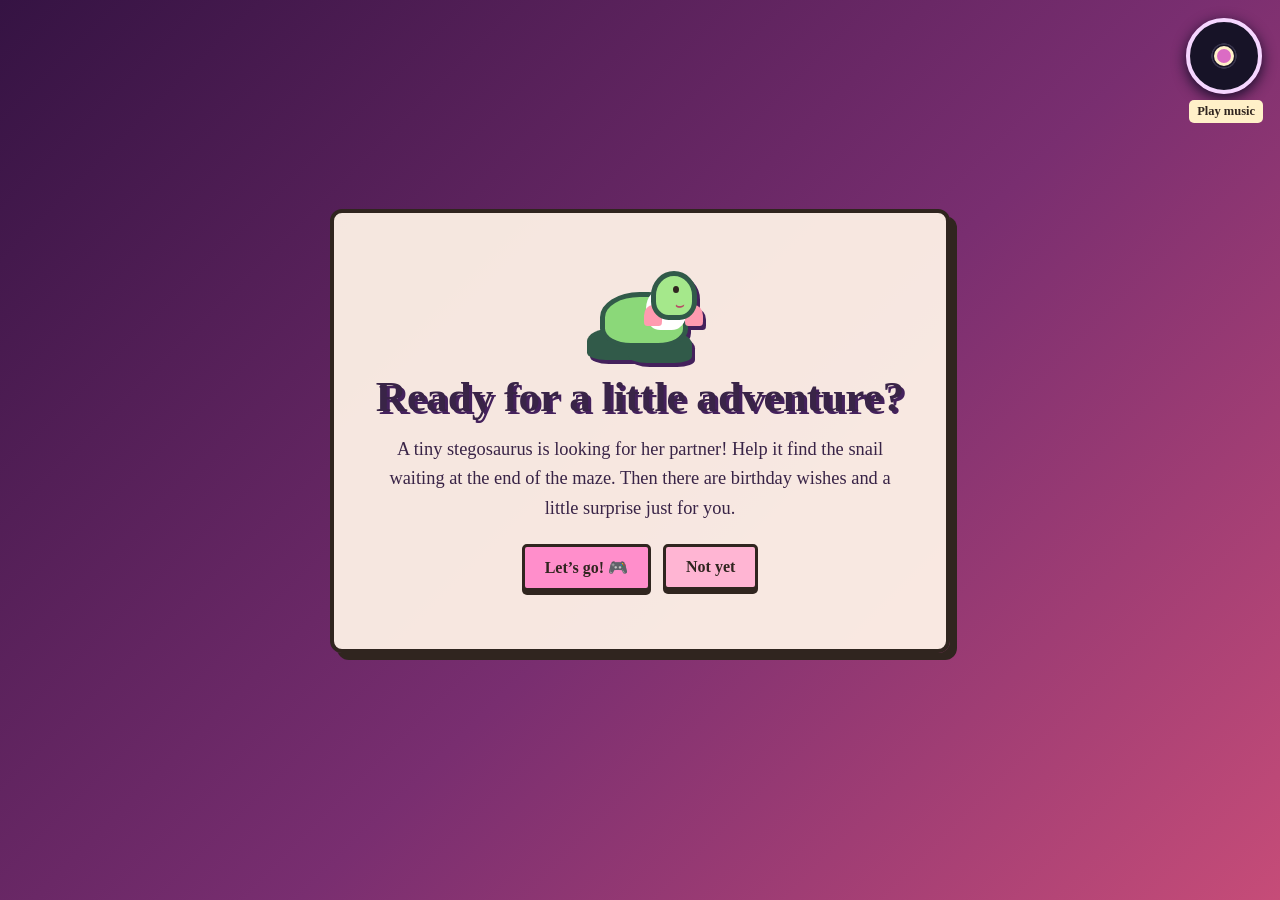
<file: index.html>
<!doctype html>
<html lang="en">
<head>
<meta charset="utf-8"><meta name="viewport" content="width=device-width, initial-scale=1"><meta name="theme-color" content="#28226b"><title>hbd maxie &lt;3</title>
<style>
:root{--ink:#30251f;--cream:#fff0c8;--purple:#44215c}*{box-sizing:border-box}html,body{margin:0;min-height:100%;font-family:Georgia,serif;color:#fff}body{min-height:100vh;overflow-x:hidden;background:linear-gradient(135deg,#351343,#792e70 55%,#c64c78)}body.page-1{background-color:#17143d;background-image:radial-gradient(circle,#fff6a8 1.5px,transparent 2px),radial-gradient(circle,#ff80bc 1.5px,transparent 2px),linear-gradient(180deg,#17143d 0%,#302269 58%,#17143d 58%);background-size:73px 67px,101px 89px,100% 100%;background-position:4px 8px,43px 31px,0 0;background-attachment:fixed}body.page-2{background:linear-gradient(135deg,#431b32,#743c43 55%,#bd7951)}body.page-3{background:linear-gradient(135deg,#173b45,#39765c 55%,#9fb96c)}
/* Page 5: pink pixel-art twilight sky, clouds, stars, and a dark forest silhouette. */
body.page-4{background-color:#a968bd;background-image:url("data:image/svg+xml,%3Csvg xmlns='http://www.w3.org/2000/svg' viewBox='0 0 740 460' preserveAspectRatio='xMidYMid slice'%3E%3Crect width='740' height='460' fill='%23ad78c7'/%3E%3Cpath fill='%23f46a8b' d='M0 0h740v93h-28V73h-28V50h-34V24h-30V0H0zm740 0v117h-34V92h-24V67h-33V40h-31V14h-36V0z'/%3E%3Cpath fill='%23ff82a4' d='M0 40h45V14h42v28h42V20h45v25h34V17h42v28h40v-20h35v38h42V36h49v24h43V33h38v35h41V42h42v28h38V48h43v33h42v-23h36v81H0z'/%3E%3Cpath fill='%23fba0d0' d='M0 120h32v-22h34v28h42v-21h38v35h36v-28h41v20h38v-30h42v33h45v-20h36v29h49v-24h42v22h42v-31h44v26h42v-20h45v27h38v-16h43v45H0z'/%3E%3Cpath fill='%23c284cc' d='M0 162h50v-22h36v35h46v-20h39v29h43v-30h38v24h39v-36h40v39h47v-22h42v30h44v-35h39v29h46v-22h43v30h42v-20h43v31h42v-35h32v177H0z'/%3E%3Cg fill='%23fff4f4'%3E%3Cpath d='M116 46h5v15h-5zm-5 5h15v5h-15zm278 74h5v16h-5zm-5 5h15v5h-15zm213-83h5v15h-5zm-5 5h15v5h-15zM66 210h4v12h-4zm-4 4h12v4H62zm543 22h5v15h-5zm-5 5h15v5h-15zM335 248h5v15h-5zm-5 5h15v5h-15zm-190 42h5v14h-5zm-5 5h15v5h-15zm392-68h5v15h-5zm-5 5h15v5h-15z'/%3E%3Ccircle cx='224' cy='94' r='3'/%3E%3Ccircle cx='548' cy='164' r='3'/%3E%3Ccircle cx='173' cy='238' r='3'/%3E%3Ccircle cx='660' cy='280' r='3'/%3E%3Ccircle cx='389' cy='195' r='3'/%3E%3Ccircle cx='82' cy='154' r='3'/%3E%3Ccircle cx='482' cy='316' r='3'/%3E%3Ccircle cx='295' cy='333' r='3'/%3E%3C/g%3E%3Cpath fill='%232d241a' d='M0 365h740v95H0z'/%3E%3Cg stroke='%232d241a' stroke-width='11' fill='none' stroke-linecap='square'%3E%3Cpath d='M32 460V359l-21-38m21 38 25-42m-25 16-17-19m17 18 21-19M142 460V386l-22-37m22 37 26-40m-26 14-18-20m18 18 20-21M263 460V354l-24-38m24 37 29-48m-29 17-17-19m17 18 25-19M406 460V375l-24-40m24 40 27-44m-27 17-17-22m17 18 22-18M550 460V347l-22-38m22 40 29-47m-29 16-19-20m19 19 24-20M688 460V371l-21-38m21 37 29-44m-29 17-18-21m18 18 23-19'/%3E%3C/g%3E%3Cpath fill='%233f5b2b' d='M0 436q30-42 60 0 35-48 70 0 35-36 70 0 35-50 70 0 35-42 70 0 35-55 70 0 35-38 70 0 35-51 70 0 35-44 70 0 35-50 70 0 35-41 70 0v24H0z'/%3E%3C/svg%3E");background-size:cover;background-position:center;background-attachment:fixed}
button{font:inherit;font-weight:bold;color:var(--ink);background:var(--cream);border:3px solid var(--ink);border-radius:5px;padding:11px 20px;box-shadow:0 4px var(--ink);cursor:pointer;touch-action:manipulation;position:relative;z-index:2}button:hover,button:focus-visible{transform:translateY(-2px);outline:3px solid white;outline-offset:2px}.main{position:relative;z-index:2;width:min(820px,94vw);min-height:100vh;margin:auto;padding:32px 12px 70px;display:grid;place-items:center}.step{display:none;width:100%;text-align:center;position:relative}.step.active{display:block;animation:fade .35s ease}@keyframes fade{from{opacity:0;transform:translateY(8px)}to{opacity:1;transform:none}}h1{font-size:clamp(1.7rem,5vw,2.7rem);margin:0 0 14px;text-shadow:3px 3px var(--purple)}.message,.instructions{font-size:clamp(1rem,3vw,1.15rem);line-height:1.6;color:#fff;margin:8px auto 16px;max-width:660px;text-shadow:1px 2px 3px #241338}.actions,.btn-row{display:flex;justify-content:center;align-items:center;gap:12px;flex-wrap:wrap;margin:18px auto}.btn-row{position:relative;min-height:52px}.yes-btn{background:#ff8ecb;transform:scale(var(--yes-scale,1));z-index:4}.no-btn{background:#ffb5d3}.intro-card{max-width:620px;margin:20px auto;padding:clamp(22px,5vw,38px);background:rgba(255,244,232,.94);color:#392447;border:4px solid #30251f;border-radius:12px;box-shadow:7px 7px #30251f}.intro-card .message{color:#392447;text-shadow:none}.intro-dino{display:block;width:130px;height:95px;margin:10px auto 16px;position:relative;animation:bounce 1.8s ease-in-out infinite;filter:drop-shadow(3px 4px 0 #44215c)}.intro-dino:before{content:"";position:absolute;left:25px;top:31px;width:78px;height:46px;background:#8bd879;border:5px solid #315a49;border-radius:45% 45% 34% 35%;box-shadow:16px 27px 0 -12px #315a49,-25px 24px 0 -12px #315a49}.intro-dino:after{content:"";position:absolute;left:76px;top:10px;width:36px;height:39px;background:#a5e88b;border:5px solid #315a49;border-radius:50% 50% 38% 38%;box-shadow:20px 20px 0 -14px #ff9bb0,-21px 20px 0 -14px #ff9bb0,-8px 13px 0 -3px #fff}.dino-eye{position:absolute;z-index:2;left:98px;top:25px;width:6px;height:7px;border-radius:50%;background:#30251f}.dino-smile{position:absolute;z-index:2;left:99px;top:37px;color:#b84c64;font-weight:bold;font-size:14px}@keyframes bounce{50%{transform:translateY(-8px) rotate(-4deg)}}.vinyl-control{display:none;position:fixed;z-index:10;right:18px;top:18px;width:76px;height:76px;padding:0;border:4px solid #f5d6ff;border-radius:50%;background:radial-gradient(circle,#f5d6ff 0 7%,#db6cc4 8% 15%,#171327 16% 23%,#37334b 24% 26%,#171327 27% 100%);box-shadow:0 4px 14px #150d29}.page-0 .vinyl-control{display:grid;place-items:center}.vinyl-control:before{content:"";width:14px;height:14px;border:3px solid #fff0c8;border-radius:50%;background:#db6cc4}.vinyl-control.playing{animation:spin 2.4s linear infinite}.music-label{position:absolute;top:78px;right:-5px;width:max-content;padding:4px 8px;border-radius:5px;background:#fff0c8;color:#30251f;font-size:.78rem}@keyframes spin{to{transform:rotate(360deg)}}.decor{position:fixed;inset:0;overflow:hidden;pointer-events:none;z-index:1}.heart{position:absolute;bottom:-50px;left:var(--left);font-size:var(--size);color:var(--color);opacity:0;text-shadow:2px 2px #44215c;animation:float-up var(--duration) linear var(--delay) infinite}@keyframes float-up{0%{opacity:0;transform:translate(0,0)}12%{opacity:.9}100%{opacity:0;transform:translate(var(--drift),-115vh) rotate(35deg)}}.shooting-star{position:absolute;left:var(--x);top:var(--y);width:3px;height:3px;border-radius:50%;background:#fff8c9;box-shadow:0 0 8px 3px #fff;opacity:0;animation:shoot var(--duration) linear var(--delay) infinite}.shooting-star:after{content:"";position:absolute;right:2px;top:1px;width:var(--tail);height:2px;background:linear-gradient(90deg,transparent,#fff8c9)}@keyframes shoot{0%{opacity:0}8%{opacity:1}100%{opacity:0;transform:translate(-45vw,45vh)}}.candy{position:absolute;left:var(--x);top:var(--y);font-size:var(--size);animation:bob var(--dur) ease-in-out infinite alternate}@keyframes bob{to{transform:translateY(-16px) rotate(14deg)}}.garden-flower{position:absolute;left:var(--x);bottom:-5px;font-size:var(--size);animation:sway 3s ease-in-out infinite alternate}@keyframes sway{to{transform:translateY(-12px) rotate(12deg)}}.maze-canvas{display:block;width:min(476px,94vw);height:auto;margin:12px auto;border:4px solid #ffe69a;background:rgba(15,31,42,.86);image-rendering:pixelated;touch-action:none;box-shadow:0 0 0 4px #211747,0 0 22px #ff84d6}.page-1 h1,.page-1 .instructions,.page-1 .win-msg{text-shadow:2px 2px #17143d,0 0 8px #f1a4ff}.dpad{display:grid;grid-template-columns:repeat(3,52px);grid-template-rows:repeat(2,46px);gap:5px;margin:12px auto}.dpad button{padding:5px}.dpad .up{grid-column:2}.dpad .left{grid-column:1;grid-row:2}.dpad .down{grid-column:2;grid-row:2}.dpad .right{grid-column:3;grid-row:2}.win-msg{min-height:1.6em;color:#fff0c8;font-weight:bold;font-size:1.4rem;text-shadow:2px 2px #30251f}.cake-scene{position:relative;width:min(500px,96vw);height:360px;margin:12px auto 0}.cake{width:100%;height:100%;position:absolute;inset:0;cursor:pointer;transition:transform .5s}.cake-scene.zoomed .cake{transform:scale(1.08)}.candles{position:absolute;inset:0;pointer-events:none;opacity:0}.candles.visible{opacity:1;pointer-events:auto}.candle{position:absolute;width:18px;height:54px;padding:0;border:2px solid #30251f;border-radius:3px;background:var(--candle-color);box-shadow:2px 2px #30251f;z-index:3}.candle:before{content:"";position:absolute;top:-13px;left:4px;width:7px;height:11px;background:#ffe69a;clip-path:polygon(50% 0,100% 60%,50% 100%,0 60%)}.candle.blown:before{display:none}.candle.blown{opacity:.55}.cake-hint{position:relative;z-index:4;width:min(680px,92vw);min-height:64px;margin:14px auto;padding:14px 18px;background:#fff8e6;color:#332448;border:3px solid #30251f;border-radius:8px;box-shadow:4px 4px #30251f;font-size:clamp(1.05rem,3vw,1.3rem);font-weight:bold;line-height:1.5}.bird-scene{position:relative;overflow:hidden;width:min(700px,94vw);height:min(58vh,420px);min-height:300px;margin:16px auto;border:4px solid #34234f;box-shadow:6px 6px #30251f;background:#d8edbd}.bird{position:absolute;left:calc(50% - 190px);top:22%;width:300px;height:220px;z-index:2;overflow:visible}.bird-body{transform-origin:75px 65px;animation:bird-bob 1.2s ease-in-out infinite}@keyframes bird-bob{50%{transform:translateY(-5px)}}.bird-wing{transform-box:fill-box;transform-origin:80% 80%;animation:flap .28s steps(2,end) infinite alternate}@keyframes flap{from{transform:rotate(-32deg)}to{transform:rotate(34deg)}}.envelope{position:absolute;left:55%;top:48%;width:92px;height:62px;background:#ffe69a;border:4px solid #34234f}.bird-hint{font-weight:bold;color:#30251f}.letter{position:relative;z-index:2;max-width:700px;margin:16px auto;padding:clamp(18px,4vw,32px);background:#fff8e6;color:#332448;border:4px solid #30251f;box-shadow:6px 6px #19163a;text-align:left;line-height:1.75;font-size:clamp(.98rem,2.5vw,1.08rem)}.letter h2{text-align:center}.letter p{margin:0 0 14px}@media(max-width:600px){.main{padding-top:22px}.cake-scene{height:300px}.candle{width:16px;height:47px}.bird{width:230px;height:190px;left:calc(50% - 150px);top:25%}.vinyl-control{right:12px;top:12px;width:64px;height:64px}}@media(prefers-reduced-motion:reduce){*,*:before,*:after{animation-duration:.01ms!important;animation-iteration-count:1!important;scroll-behavior:auto!important}}
</style>
</head>
<body class="page-0"><div class="decor" id="hearts" aria-hidden="true"></div><div class="decor" id="stars" aria-hidden="true" hidden></div><div class="decor" id="candies" aria-hidden="true" hidden></div><div class="decor" id="garden" aria-hidden="true" hidden></div><audio id="background-music" src="my-heart-it-beats-for-you.mp3" loop preload="none"></audio><button class="vinyl-control" id="vinyl-control" type="button" aria-label="Play background music" aria-pressed="false"><span class="music-label" id="music-label">Play music</span></button>
<main class="main">
<section class="step step0 active" aria-labelledby="welcome-title"><div class="intro-card"><span class="intro-dino" aria-hidden="true"><i class="dino-eye"></i><i class="dino-smile">⌣</i></span><h1 id="welcome-title">Ready for a little adventure?</h1><p class="message">A tiny stegosaurus is looking for her partner! Help it find the snail waiting at the end of the maze. Then there are birthday wishes and a little surprise just for you.</p><div class="btn-row" id="welcome-buttons"><button class="yes-btn" id="yes" type="button">Let’s go! 🎮</button><button class="no-btn" id="no" type="button">Not yet</button></div></div></section>
<section class="step step1" aria-labelledby="maze-title"><h1 id="maze-title">Maze puzzle: find the snail! 🦕🐌</h1><p class="instructions">Guide the little stegosaurus through the maze to its cute snail friend. Use the arrows, WASD, or swipe.</p><canvas id="maze" class="maze-canvas" width="476" height="364" aria-label="Maze game"></canvas><div class="dpad"><button class="up" data-dir="up" type="button">▲</button><button class="left" data-dir="left" type="button">◀</button><button class="down" data-dir="down" type="button">▼</button><button class="right" data-dir="right" type="button">▶</button></div><p class="win-msg" id="win-msg" aria-live="polite"></p><div class="actions"><button id="restart" type="button">Restart maze</button><button id="maze-continue" type="button">Continue</button></div></section>
<section class="step step2" aria-labelledby="cake-title"><h1 id="cake-title">Make a Wish &amp; Blow Out the Candles 🎂</h1><p class="message">Tap the cake to reveal 21 candles, then click them in any order for a little message.</p><div class="cake-scene" id="cake-scene"><svg class="cake" id="cake" viewBox="0 0 400 320" role="button" tabindex="0" aria-label="Tap to reveal the candles"><path fill="#30251f" d="M38 270h324v20H38zM56 228h288v46H56zM78 184h244v48H78zM102 137h196v52h-196zM124 92h152v52H124z"/><path fill="#9c5d3b" d="M48 264h304v14H48zM66 222h268v36H66zM88 178h224v38H88zM112 131h176v42H112zM134 86h132v42H134z"/><path fill="#f18a9a" d="M48 248h304v22H48zM66 206h268v22H66zM88 162h224v22H88zM112 115h176v24H112zM134 70h132v24H134z"/><path fill="#ffb0b3" d="M56 248h288v10H56zM74 206h252v9H74zM96 162h208v9H96zM120 115h160v10H120zM142 70h116v9H142z"/><path fill="#30251f" d="M62 258h12v10H62zm42 0h12v10h-12zm42 0h12v10h-12zm42 0h12v10h-12zm42 0h12v10h-12zm42 0h12v10h-12zm42 0h12v10h-12z"/></svg><div class="candles" id="candle-layer"></div></div><p class="cake-hint" id="cake-hint" aria-live="polite">Tap the cake to reveal the candles.</p><div class="actions"><button id="cake-continue" type="button">Continue</button></div></section>
<section class="step step3" aria-labelledby="bird-title"><h1 id="bird-title">A Little Something for You 💌</h1><p class="message">A little blue bird is bringing you a birthday letter!</p><div class="bird-scene" aria-label="A bird flying over a summer landscape"><svg class="bird" viewBox="0 0 180 140" role="img" aria-label="Cute pixel blue bird flapping its wings"><g class="bird-wing" fill="#5486ec" stroke="#050506" stroke-width="3"><path d="M61 49H39V35H28V17H42V28H57V39H72z"/></g><g class="bird-body" shape-rendering="crispEdges"><path fill="#050506" d="M63 15h43v9h18v9h14v14h11v16h13v13h-11v20h-13v15h-17v13H74v-8H57v-9H43v-9H31V93H20V77H13V57h10V43h13V31h15V21h12z"/><path fill="#7ea0f3" d="M66 20h39v9h18v9h13v14h9v16h13v8h-11v19h-13v14h-17v13H77v-8H60v-9H46v-9H34V91H24V76H18V60h10V47h13V35h15V25h10z"/><path fill="#5684e8" d="M27 58h13v18h18v18h15v17h40v10H76v-8H59v-9H45v-9H33V91H23V76H18V61h9z"/><path fill="#050506" d="M94 51h20v8h-7v15h-8V61h-5z"/><path fill="#ff9b68" d="M134 59h20v10h-6v10h-14z"/><path fill="#d4e5b6" d="M70 20h35v8H70zm31 8h18v8h-18z"/></g><g class="bird-wing" fill="#5789f0" stroke="#050506" stroke-width="3"><path d="M60 52h18V39h20V27h20v10h-9v14H94v13H80v14H65z"/></g></svg><button class="envelope" id="open-letter" type="button" aria-label="Open the birthday letter">♥</button></div><p class="bird-hint">Tap the envelope to open your letter.</p></section>
<section class="step step4" aria-labelledby="letter-title"><h1 id="letter-title">Your Birthday Letter 💌</h1><article class="letter"><h2>Happy birthday, my love 💙</h2><p>I truly cherish you and treasure our time together talking, sharing jokes, and making each other smile. Being miles apart today is tough, but I’m celebrating you with all my heart.</p><p>You mean so much to me. I hope your day is full of warmth, laughter, good food, and all the things that make you happy.</p><p>You bring so much light into my life, even from afar. I’m endlessly proud of the person you are and can’t wait for all the adventures still ahead of us.</p><p>Enjoy your day and remember how incredibly special you are. I’m sending you all my love through the screen today. Happy birthday! 💖</p></article></section>
</main>
<script>'use strict';(()=>{const steps=[...document.querySelectorAll('.step')],body=document.body,overlays={hearts:document.getElementById('hearts'),stars:document.getElementById('stars'),candies:document.getElementById('candies'),garden:document.getElementById('garden')};function showStep(n){steps.forEach((s,i)=>s.classList.toggle('active',i===n));body.className=`page-${n}`;Object.entries(overlays).forEach(([k,e])=>e.hidden=k!==({0:'hearts',1:'stars',2:'candies',3:'garden',4:'garden'}[n]))}for(let i=0;i<26;i++){let e=document.createElement('span');e.className='heart';e.textContent=['♥','❤','♡'][i%3];e.style.cssText=`left:${Math.random()*100}%;font-size:${16+Math.random()*24}px;color:${['#ff8fae','#ffc1d6','#ffe69a'][i%3]};--duration:${8+Math.random()*10}s;--delay:${-Math.random()*16}s;--drift:${Math.random()*120-60}px`;overlays.hearts.appendChild(e)}for(let i=0;i<36;i++){let e=document.createElement('span');e.className='shooting-star';e.style.cssText=`--x:${Math.random()*115}%;--y:${Math.random()*70}%;--tail:${35+Math.random()*90}px;--duration:${2+Math.random()*3}s;--delay:${-Math.random()*5}s`;overlays.stars.appendChild(e)}for(let i=0;i<28;i++){let e=document.createElement('span');e.className='candy';e.textContent=['🍫','🍬','🍪','🍩','🍭'][Math.random()*5|0];e.style.cssText=`--x:${Math.random()*94}vw;--y:${Math.random()*92}vh;--size:${20+Math.random()*22}px;--dur:${2+Math.random()*4}s`;overlays.candies.appendChild(e)}for(let i=0;i<24;i++){let e=document.createElement('span');e.className='garden-flower';e.textContent=['🌸','🌼','🌷','🌺'][i%4];e.style.cssText=`--x:${i*4.2+Math.random()*2}%;--size:${25+Math.random()*24}px`;overlays.garden.appendChild(e)}const music=document.getElementById('background-music'),vinyl=document.getElementById('vinyl-control'),label=document.getElementById('music-label');music.volume=.35;vinyl.onclick=async()=>{if(music.paused){try{await music.play();vinyl.classList.add('playing');vinyl.setAttribute('aria-pressed','true');label.textContent='Pause music'}catch{label.textContent='Audio unavailable'}}else{music.pause();vinyl.classList.remove('playing');vinyl.setAttribute('aria-pressed','false');label.textContent='Play music'}};const yes=document.getElementById('yes'),no=document.getElementById('no'),row=document.getElementById('welcome-buttons');let tries=0;function dodge(){tries++;yes.style.setProperty('--yes-scale',Math.min(1+tries*.16,2.8));no.style.position='absolute';no.style.left=`${Math.random()*Math.max(0,row.clientWidth-no.offsetWidth)}px`;no.style.top=`${Math.random()*68}px`}no.addEventListener('pointerenter',dodge);no.onclick=dodge;yes.onclick=()=>showStep(1);const canvas=document.getElementById('maze'),ctx=canvas.getContext('2d'),cols=17,rows=13,tile=28,goal={x:15,y:11};let maze,player,won=false;function carve(x,y){for(const[dx,dy]of[[0,-2],[2,0],[0,2],[-2,0]].sort(()=>Math.random()-.5)){let nx=x+dx,ny=y+dy;if(nx<=0||nx>=cols-1||ny<=0||ny>=rows-1||maze[ny][nx]===0)continue;maze[y+dy/2][x+dx/2]=0;maze[ny][nx]=0;carve(nx,ny)}}function px(x,y,w,h,c){ctx.fillStyle=c;ctx.fillRect(x,y,w,h)}function drawSnail(x,y){px(x+6,y+19,19,6,'#ffcf70');px(x+20,y+12,7,12,'#ffcf70');px(x+21,y+4,2,10,'#ffcf70');px(x+27,y+4,2,10,'#ffcf70');px(x+20,y+2,4,4,'#fff');px(x+27,y+2,4,4,'#fff');px(x+21,y+3,2,2,'#30251f');px(x+28,y+3,2,2,'#30251f');px(x+8,y+7,13,12,'#e97487');px(x+11,y+10,7,6,'#ffd3a0');px(x+12,y+12,3,2,'#b84c64')}function drawDino(x,y){px(x+2,y+15,8,4,'#4c963f');px(x+7,y+13,17,10,'#315a49');px(x+8,y+12,17,9,'#8bd879');px(x+21,y+8,7,8,'#8bd879');px(x+25,y+9,5,5,'#a5e88b');px(x+28,y+10,3,3,'#ffcfaa');px(x+27,y+9,2,2,'#30251f');px(x+29,y+13,2,1,'#b84c64');px(x+9,y+22,4,4,'#315a49');px(x+19,y+22,4,4,'#315a49');px(x+9,y+10,4,5,'#ff9bb0');px(x+14,y+8,4,6,'#ff9bb0');px(x+19,y+8,4,5,'#ff9bb0');px(x+23,y+7,4,5,'#ff9bb0')}function draw(){ctx.clearRect(0,0,canvas.width,canvas.height);for(let y=0;y<rows;y++)for(let x=0;x<cols;x++){let X=x*tile,Y=y*tile;if(maze[y][x]){px(X,Y,tile,tile,'#241849');px(X+3,Y+3,tile-6,tile-6,'#392567')}else px(X,Y,tile,tile,'#1b3540')}drawSnail(goal.x*tile,goal.y*tile);drawDino(player.x*tile,player.y*tile);if(won){ctx.fillStyle='#fff0c8';ctx.font='bold 22px Georgia';ctx.textAlign='center';ctx.fillText('Together ♥',canvas.width/2,canvas.height/2)}}function restart(){maze=Array.from({length:rows},()=>Array(cols).fill(1));maze[1][1]=0;carve(1,1);maze[goal.y][goal.x]=0;player={x:1,y:1};won=false;document.getElementById('win-msg').textContent='';draw()}function move(dx,dy){if(won)return;let x=player.x+dx,y=player.y+dy;if(x<0||y<0||x>=cols||y>=rows||maze[y][x])return;player={x,y};if(x===goal.x&&y===goal.y){won=true;document.getElementById('win-msg').textContent="they're together <3"}draw()}restart();document.getElementById('restart').onclick=restart;document.querySelectorAll('[data-dir]').forEach(b=>b.onclick=()=>move(...{up:[0,-1],down:[0,1],left:[-1,0],right:[1,0]}[b.dataset.dir]));window.addEventListener('keydown',e=>{if(!steps[1].classList.contains('active'))return;let d={ArrowUp:[0,-1],w:[0,-1],ArrowDown:[0,1],s:[0,1],ArrowLeft:[-1,0],a:[-1,0],ArrowRight:[1,0],d:[1,0]}[e.key]||{w:[0,-1],s:[0,1],a:[-1,0],d:[1,0]}[e.key.toLowerCase()];if(d){e.preventDefault();move(...d)}});let tx=0,ty=0;canvas.addEventListener('touchstart',e=>{tx=e.changedTouches[0].clientX;ty=e.changedTouches[0].clientY},{passive:true});canvas.addEventListener('touchend',e=>{let dx=e.changedTouches[0].clientX-tx,dy=e.changedTouches[0].clientY-ty;if(Math.max(Math.abs(dx),Math.abs(dy))<18)return;if(Math.abs(dx)>Math.abs(dy))move(dx>0?1:-1,0);else move(0,dy>0?1:-1)},{passive:true});document.getElementById('maze-continue').onclick=()=>showStep(2);const messages=['I love you baby i cant wait to kiss you','You make my days brighter by being with me.','You are so adorable.','I’m so glad you replied to my “hi”.','Every little thing you do is adorable','You’re my favorite person to talk to.','I’m so grateful to have met you','I’m reminded how lucky I am to call you mine.','I fall for you more every day.','I can’t wait to see you in person.','You’ll always have me by my side.','The best part of my day is talking to you.','Thank you for being you','No refunds, okay? You’re stuck with me.','I’ll always be cheering you on.','Your smile makes everything brighter.','everyday im glad i get to know you more and more','I cant wait to kiss you ad hold you','I make me so happy that an idiot like me gets loved by a dork like you','Pinky promise i will always try to make you smile'];const cake=document.getElementById('cake'),scene=document.getElementById('cake-scene'),layer=document.getElementById('candle-layer'),hint=document.getElementById('cake-hint');let revealed=false,index=0;function reveal(){if(revealed)return;revealed=true;scene.classList.add('zoomed');let colors=['#ff6b6b','#ffd166','#06d6a0','#4cc9f0','#c77dff','#ff8fab','#f4a261'];for(let i=0;i<21;i++){let row=Math.floor(i/7),col=i%7,c=document.createElement('button');c.type='button';c.className='candle';c.setAttribute('aria-label',`Candle ${i+1}`);c.style.left=`${15+col*11.5}%`;c.style.top=`${14+row*20}%`;c.style.setProperty('--candle-color',colors[Math.random()*colors.length|0]);c.onclick=()=>{if(c.classList.contains('blown'))return;c.classList.add('blown');hint.innerHTML=`<strong>${messages[index++%messages.length]}</strong>`};layer.appendChild(c)}layer.classList.add('visible');hint.textContent='The candles are ready! Tap any candle.'}cake.onclick=reveal;cake.onkeydown=e=>{if(e.key==='Enter'||e.key===' '){e.preventDefault();reveal()}};document.getElementById('cake-continue').onclick=()=>showStep(3);document.getElementById('open-letter').onclick=()=>showStep(4)})();</script>
</body></html>
</file>
